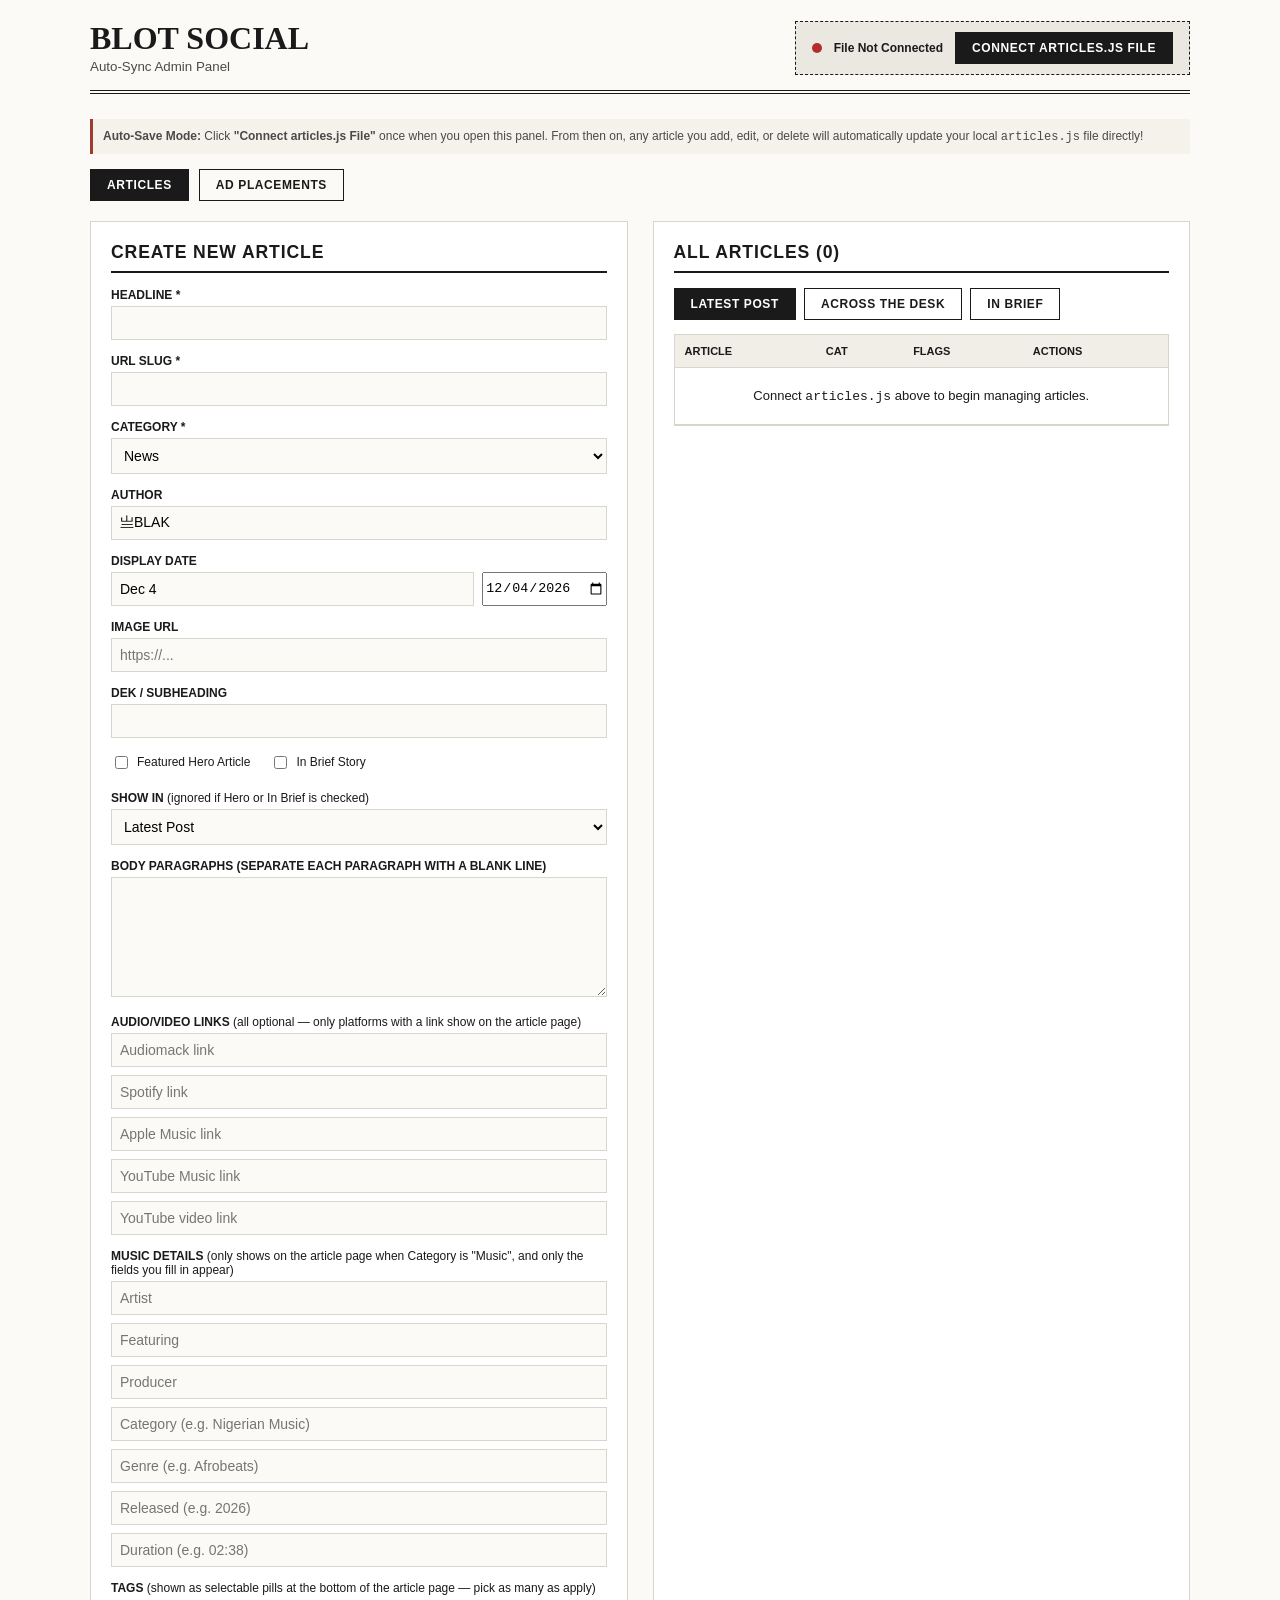
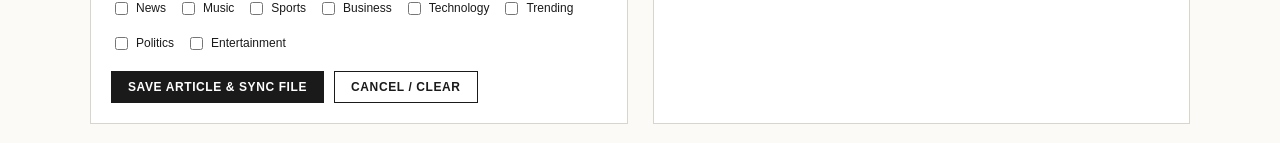
<file: admin.html>
<!DOCTYPE html>
<html lang="en">
<head>
<meta charset="UTF-8">
<meta name="viewport" content="width=device-width, initial-scale=1.0">
<title>BLOT SOCIAL — Admin Panel</title>
<style>
  :root {
    --ink: #1a1a1a;
    --ink-soft: #4a4a4a;
    --paper: #fbfaf6;
    --rule: #1a1a1a;
    --rule-light: #d8d5cc;
    --accent: #a13a2f;
    --sans: "Helvetica Neue", Arial, sans-serif;
    --serif: "Georgia", "Times New Roman", serif;
  }

  * { box-sizing: border-box; }
  body {
    margin: 0;
    padding: 20px;
    background: var(--paper);
    color: var(--ink);
    font-family: var(--sans);
  }

  .admin-container { max-width: 1100px; margin: 0 auto; }

  header {
    border-bottom: 4px double var(--rule);
    padding-bottom: 15px;
    margin-bottom: 25px;
    display: flex;
    justify-content: space-between;
    align-items: center;
    flex-wrap: wrap;
    gap: 15px;
  }

  h1 { font-family: var(--serif); margin: 0; font-size: 2rem; }

  .status-bar {
    display: flex;
    align-items: center;
    gap: 12px;
    background: #eae8e1;
    padding: 10px 16px;
    border: 1px dashed var(--rule);
  }

  .status-dot {
    width: 10px;
    height: 10px;
    border-radius: 50%;
    background: #b32d2d;
    display: inline-block;
  }
  .status-dot.active { background: #2db34a; }

  .btn {
    padding: 8px 16px;
    font-family: var(--sans);
    font-size: 12px;
    font-weight: 700;
    letter-spacing: 0.05em;
    text-transform: uppercase;
    background: var(--ink);
    color: #fff;
    border: 1px solid var(--ink);
    cursor: pointer;
  }

  .btn:hover { background: var(--accent); border-color: var(--accent); }
  .btn:disabled { opacity: 0.3; cursor: not-allowed; background: var(--ink); border-color: var(--ink); }
  .btn:disabled:hover { background: var(--ink); border-color: var(--ink); }
  .btn-secondary { background: transparent; color: var(--ink); }
  .btn-secondary:hover { background: var(--rule-light); color: var(--ink); }
  .btn-danger { background: #b32d2d; border-color: #b32d2d; }
  .btn-danger:hover { background: #881e1e; }

  .grid { display: grid; grid-template-columns: 1fr 1fr; gap: 25px; }

  @media (max-width: 900px) {
    .grid { grid-template-columns: 1fr; }
  }

  .card {
    background: #fff;
    border: 1px solid var(--rule-light);
    padding: 20px;
  }

  .card h2 {
    font-size: 1.1rem;
    text-transform: uppercase;
    letter-spacing: 0.05em;
    border-bottom: 2px solid var(--rule);
    padding-bottom: 8px;
    margin-top: 0;
  }

  .form-group { margin-bottom: 14px; }

  label {
    display: block;
    font-size: 12px;
    font-weight: 700;
    text-transform: uppercase;
    margin-bottom: 4px;
  }

  input[type="text"], select, textarea {
    width: 100%;
    padding: 8px;
    border: 1px solid var(--rule-light);
    background: var(--paper);
    font-family: inherit;
    font-size: 14px;
  }

  textarea { height: 120px; resize: vertical; }

  .checkbox-group { display: flex; gap: 20px; margin: 15px 0; }
  .checkbox-group label {
    display: flex;
    align-items: center;
    gap: 6px;
    text-transform: none;
    font-weight: normal;
    cursor: pointer;
  }

  .table-wrapper {
    max-height: 550px;
    overflow-y: auto;
    border: 1px solid var(--rule-light);
  }

  table {
    width: 100%;
    border-collapse: collapse;
    background: #fff;
    font-size: 13px;
  }

  th, td {
    padding: 10px;
    text-align: left;
    border-bottom: 1px solid var(--rule-light);
  }

  th {
    background: #f0eee6;
    position: sticky;
    top: 0;
    font-size: 11px;
    text-transform: uppercase;
  }

  tr:hover { background: #fdfcf7; }

  .actions { display: flex; gap: 6px; }
  .badge {
    display: inline-block;
    padding: 2px 6px;
    font-size: 10px;
    font-weight: bold;
    text-transform: uppercase;
    background: var(--rule-light);
  }
  .badge-hero { background: var(--accent); color: white; }
  .badge-brief { background: #4a6fa5; color: white; }

  .group-row td {
    background: #f0eee6;
    font-size: 11px;
    font-weight: bold;
    letter-spacing: 0.05em;
    text-transform: uppercase;
    color: var(--ink-soft);
    padding: 6px 10px;
    border-bottom: 1px solid var(--rule-light);
  }
  
  .notice {
    font-size: 12px;
    color: var(--ink-soft);
    margin-bottom: 15px;
    background: #f4f2ea;
    padding: 10px;
    border-left: 3px solid var(--accent);
  }
</style>
</head>
<body>

<div class="admin-container">
  <header>
    <div>
      <h1>BLOT SOCIAL</h1>
      <small style="color: var(--ink-soft);">Auto-Sync Admin Panel</small>
    </div>
    
    <div class="status-bar">
      <span class="status-dot" id="status-dot"></span>
      <span id="status-text" style="font-size: 12px; font-weight: bold;">File Not Connected</span>
      <button class="btn" onclick="connectFile()">Connect articles.js File</button>
    </div>
  </header>

  <div class="notice">
    <strong>Auto-Save Mode:</strong> Click <strong>"Connect articles.js File"</strong> once when you open this panel. From then on, any article you add, edit, or delete will automatically update your local <code>articles.js</code> file directly!
  </div>

  <div style="display: flex; gap: 10px; margin-bottom: 20px;">
    <button type="button" class="btn" id="tab-btn-articles" onclick="switchAdminTab('articles')">Articles</button>
    <button type="button" class="btn btn-secondary" id="tab-btn-ads" onclick="switchAdminTab('ads')">Ad Placements</button>
  </div>

  <div id="tab-articles">

  <div class="card" style="margin-bottom: 25px; display: none;">
    <h2>Breaking News Ticker <span style="font-weight: normal; text-transform: none;">(up to 5, shown on every page)</span></h2>
    <div id="breaking-list"></div>
    <div style="display: flex; gap: 10px; margin-top: 10px;">
      <button type="button" class="btn btn-secondary" id="breaking-add-btn" onclick="addBreakingItem()">+ Add Headline</button>
      <button type="button" class="btn" onclick="saveBreakingNews()">Save Breaking News & Sync File</button>
    </div>
  </div>

  <div class="grid">
    <!-- Form Side -->
    <div class="card">
      <h2 id="form-title">Create New Article</h2>
      <form id="article-form" onsubmit="saveArticle(event)">
        <input type="hidden" id="edit-index" value="-1">

        <div class="form-group">
          <label for="headline">Headline *</label>
          <input type="text" id="headline" required oninput="autoSlug()">
        </div>

        <div class="form-group">
          <label for="slug">URL Slug *</label>
          <input type="text" id="slug" required>
        </div>

        <div class="form-group">
          <label for="category">Category *</label>
          <select id="category" required>
            <option value="News">News</option>
            <option value="Music">Music</option>
            <option value="Sports">Sports</option>
            <option value="Business">Business</option>
            <option value="Technology">Technology</option>
            <option value="Trending">Trending</option>
          </select>
        </div>

        <div class="form-group">
          <label for="author">Author</label>
          <input type="text" id="author" value="亗BLAK">
        </div>

        <div class="form-group">
          <label for="date">Display Date</label>
          <div style="display: flex; gap: 8px;">
            <input type="text" id="date" placeholder="e.g. Jul 12" style="flex: 1;">
            <input type="date" id="date-picker" onchange="applyDatePicker()" style="width: auto;" title="Pick a date">
          </div>
        </div>

        <div class="form-group">
          <label for="image">Image URL</label>
          <input type="text" id="image" placeholder="https://...">
        </div>

        <div class="form-group">
          <label for="dek">Dek / Subheading</label>
          <input type="text" id="dek">
        </div>

        <div class="checkbox-group">
          <label><input type="checkbox" id="hero" onchange="toggleHero(this)"> Featured Hero Article</label>
          <label><input type="checkbox" id="brief"> In Brief Story</label>
        </div>

        <div class="form-group">
          <label for="section">Show In <span style="font-weight: normal; text-transform: none;">(ignored if Hero or In Brief is checked)</span></label>
          <select id="section">
            <option value="latest">Latest Post</option>
            <option value="desk">Across the Desk</option>
          </select>
        </div>

        <div class="form-group">
          <label for="body">Body Paragraphs (Separate each paragraph with a blank line)</label>
          <textarea id="body"></textarea>
        </div>

        <div class="form-group">
          <label>Audio/Video Links <span style="font-weight: normal; text-transform: none;">(all optional — only platforms with a link show on the article page)</span></label>
          <input type="text" id="audiomack" placeholder="Audiomack link" style="margin-bottom: 8px;">
          <input type="text" id="spotify" placeholder="Spotify link" style="margin-bottom: 8px;">
          <input type="text" id="appleMusic" placeholder="Apple Music link" style="margin-bottom: 8px;">
          <input type="text" id="youtubeMusic" placeholder="YouTube Music link" style="margin-bottom: 8px;">
          <input type="text" id="youtubeVideo" placeholder="YouTube video link">
        </div>

        <div class="form-group">
          <label>Music Details <span style="font-weight: normal; text-transform: none;">(only shows on the article page when Category is "Music", and only the fields you fill in appear)</span></label>
          <input type="text" id="artist" placeholder="Artist" style="margin-bottom: 8px;">
          <input type="text" id="featuring" placeholder="Featuring" style="margin-bottom: 8px;">
          <input type="text" id="producer" placeholder="Producer" style="margin-bottom: 8px;">
          <input type="text" id="musicCategory" placeholder="Category (e.g. Nigerian Music)" style="margin-bottom: 8px;">
          <input type="text" id="genre" placeholder="Genre (e.g. Afrobeats)" style="margin-bottom: 8px;">
          <input type="text" id="released" placeholder="Released (e.g. 2026)" style="margin-bottom: 8px;">
          <input type="text" id="duration" placeholder="Duration (e.g. 02:38)">
        </div>

        <div class="form-group">
          <label>Tags <span style="font-weight: normal; text-transform: none;">(shown as selectable pills at the bottom of the article page — pick as many as apply)</span></label>
          <div id="tags-checkboxes" style="display: flex; flex-wrap: wrap; gap: 12px;"></div>
        </div>

        <div style="display: flex; gap: 10px;">
          <button type="submit" class="btn" id="save-btn">Save Article & Sync File</button>
          <button type="button" class="btn btn-secondary" onclick="resetForm()">Cancel / Clear</button>
        </div>
      </form>
    </div>

    <!-- Articles List Side -->
    <div class="card">
      <h2>All Articles (<span id="count">0</span>)</h2>

      <div style="display: flex; gap: 8px; margin-bottom: 14px;">
        <button type="button" class="btn" id="article-tab-btn-latest" onclick="switchArticleSubTab('latest')">Latest Post</button>
        <button type="button" class="btn btn-secondary" id="article-tab-btn-desk" onclick="switchArticleSubTab('desk')">Across the Desk</button>
        <button type="button" class="btn btn-secondary" id="article-tab-btn-brief" onclick="switchArticleSubTab('brief')">In Brief</button>
      </div>

      <div class="table-wrapper">
        <table>
          <thead>
            <tr>
              <th>Article</th>
              <th>Cat</th>
              <th>Flags</th>
              <th>Actions</th>
            </tr>
          </thead>
          <tbody id="article-table-body">
            <tr>
              <td colspan="4" style="text-align:center; padding: 20px;">
                Connect <code>articles.js</code> above to begin managing articles.
              </td>
            </tr>
          </tbody>
        </table>
      </div>
    </div>
  </div>

  </div>
  <!-- /#tab-articles -->

  <div id="tab-ads" style="display:none;">
    <div class="card" style="margin-bottom: 25px;">
      <h2>Ad Placements <span style="font-weight: normal; text-transform: none;">(image, content, CTA text, and destination link — all editable per slot)</span></h2>
      <div id="ads-form-wrap"></div>
      <div style="display: flex; gap: 10px; margin-top: 10px;">
        <button type="button" class="btn" onclick="saveAds()">Save Ads & Sync File</button>
      </div>
    </div>
  </div>
</div>

<script>
  let articles = [];
  let breakingNews = []; // up to 5 items: { text, link }
  let ads = {}; // 6 slots: latestPost, acrossDesk, acrossDeskMid, inBrief, articleAd1, articleAd2
  let fileHandle = null;

  const MONTH_NAMES = ["Jan", "Feb", "Mar", "Apr", "May", "Jun", "Jul", "Aug", "Sep", "Oct", "Nov", "Dec"];

  // Converts the calendar picker's value (YYYY-MM-DD) into the site's
  // display format (e.g. "Jul 12") and writes it into the text field.
  function applyDatePicker() {
    const iso = document.getElementById('date-picker').value;
    if (!iso) return;
    const [year, month, day] = iso.split('-').map(Number);
    document.getElementById('date').value = `${MONTH_NAMES[month - 1]} ${day}`;
  }

  // Best-effort reverse conversion so the calendar shows the right date
  // when editing an article that already has a display date like "Jul 12".
  // Since display dates don't store a year, this assumes the current year.
  function displayDateToISO(str) {
    if (!str) return '';
    const match = String(str).trim().match(/^([A-Za-z]{3,})\.?\s+(\d{1,2})/);
    if (!match) return '';
    const monthIndex = MONTH_NAMES.findIndex(m => m.toLowerCase() === match[1].slice(0, 3).toLowerCase());
    if (monthIndex === -1) return '';
    const day = parseInt(match[2], 10);
    const year = new Date().getFullYear();
    const mm = String(monthIndex + 1).padStart(2, '0');
    const dd = String(day).padStart(2, '0');
    return `${year}-${mm}-${dd}`;
  }

  const TAG_OPTIONS = ["News", "Music", "Sports", "Business", "Technology", "Trending", "Politics", "Entertainment"];

  function renderTagCheckboxes() {
    const wrap = document.getElementById('tags-checkboxes');
    if (!wrap) return;
    wrap.innerHTML = TAG_OPTIONS.map(tag => `
      <label style="font-weight: normal; text-transform: none; display: flex; align-items: center; gap: 5px;">
        <input type="checkbox" class="tag-checkbox" value="${tag}"> ${tag}
      </label>
    `).join('');
  }

  window.addEventListener('DOMContentLoaded', () => {
    setTodayDate();
    renderBreakingList();
    renderTagCheckboxes();
    renderAdsForm();
  });

  function setTodayDate() {
    const now = new Date();
    const months = ["Jan", "Feb", "Mar", "Apr", "May", "Jun", "Jul", "Aug", "Sep", "Oct", "Nov", "Dec"];
    document.getElementById("date").value = `${months[now.getMonth()]} ${now.getDate()}`;
    document.getElementById("date-picker").value = now.toISOString().slice(0, 10);
  }

  function autoSlug() {
    const editIndex = parseInt(document.getElementById('edit-index').value);
    if (editIndex !== -1) return;
    const headline = document.getElementById('headline').value;
    const slug = headline.toLowerCase()
      .replace(/[^a-z0-9 -]/g, '')
      .replace(/\s+/g, '-')
      .replace(/-+/g, '-');
    document.getElementById('slug').value = slug;
  }

  function toggleHero(checkbox) {
    if (checkbox.checked) {
      document.getElementById('brief').checked = false;
    }
  }

  // File System Access API: Pick and bind local file
  async function connectFile() {
    try {
      if (!window.showOpenFilePicker) {
        alert("Your browser does not support direct file sync. Please use Google Chrome, Microsoft Edge, or Opera.");
        return;
      }

      [fileHandle] = await window.showOpenFilePicker({
        types: [{
          description: 'JavaScript Files',
          accept: { 'text/javascript': ['.js'] }
        }],
        multiple: false
      });

      const file = await fileHandle.getFile();
      const content = await file.text();

      const jsonMatch = content.match(/const\s+ARTICLES\s*=\s*(\[\s*[\s\S]*?\]);/);
      const breakingMatch = content.match(/const\s+BREAKING_NEWS\s*=\s*(\[\s*[\s\S]*?\]);/);
      const adsMatch = content.match(/const\s+ADS\s*=\s*(\{[\s\S]*?\n\});/);

      if (jsonMatch) {
        articles = Function('"use strict";return (' + jsonMatch[1] + ')')();
        breakingNews = breakingMatch
          ? Function('"use strict";return (' + breakingMatch[1] + ')')()
          : [];
        ads = adsMatch
          ? Function('"use strict";return (' + adsMatch[1] + ')')()
          : {};
        renderTable();
        renderBreakingList();
        renderAdsForm();

        document.getElementById('status-dot').classList.add('active');
        document.getElementById('status-text').textContent = `Connected: ${file.name}`;
      } else {
        alert('Could not find "const ARTICLES = [...]" in this file.');
      }
    } catch (err) {
      if (err.name !== 'AbortError') {
        alert('Error accessing file: ' + err.message);
      }
    }
  }

  // Automatically write changes back into articles.js
  async function writeToFile() {
    if (!fileHandle) {
      alert("Please click 'Connect articles.js File' at the top before saving changes.");
      return false;
    }

    try {
      const fileContent = `const ARTICLES = ${JSON.stringify(articles, null, 2)};\n\n` +
`const BREAKING_NEWS = ${JSON.stringify(breakingNews, null, 2)};\n\n` +
`const ADS = ${JSON.stringify(ads, null, 2)};\n\n` +
`function getArticleBySlug(slug) {\n` +
`  return ARTICLES.find(a => a.slug === slug);\n` +
`}\n\n` +
`function getArticlesByCategory(cat) {\n` +
`  return ARTICLES.filter(a => a.category.toLowerCase() === String(cat).toLowerCase());\n` +
`};\n`;

      const writable = await fileHandle.createWritable();
      await writable.write(fileContent);
      await writable.close();
      return true;
    } catch (err) {
      alert("Failed to auto-update file: " + err.message);
      return false;
    }
  }

  const MAX_BREAKING = 5;

  function renderBreakingList() {
    const wrap = document.getElementById('breaking-list');
    const addBtn = document.getElementById('breaking-add-btn');

    if (breakingNews.length === 0) {
      wrap.innerHTML = `<p style="color: var(--ink-soft); font-size: 13px;">No breaking headlines yet. Add up to ${MAX_BREAKING} below.</p>`;
    } else {
      wrap.innerHTML = breakingNews.map((b, i) => `
        <div style="display:flex; gap:8px; align-items:flex-start; margin-bottom:10px;">
          <div style="flex:2;">
            <label>Headline ${i + 1}</label>
            <input type="text" value="${escapeHtml(b.text || '')}"
              oninput="updateBreakingField(${i}, 'text', this.value)">
          </div>
          <div style="flex:1;">
            <label>Link <span style="font-weight:normal; text-transform:none;">(slug or URL, optional)</span></label>
            <input type="text" value="${escapeHtml(b.link || '')}"
              oninput="updateBreakingField(${i}, 'link', this.value)">
          </div>
          <button type="button" class="btn btn-danger" style="margin-top: 22px; padding: 8px 12px;"
            onclick="removeBreakingItem(${i})">X</button>
        </div>
      `).join('');
    }

    addBtn.disabled = breakingNews.length >= MAX_BREAKING;
  }

  function addBreakingItem() {
    if (breakingNews.length >= MAX_BREAKING) return;
    breakingNews.push({ text: '', link: '' });
    renderBreakingList();
  }

  function updateBreakingField(index, field, value) {
    if (!breakingNews[index]) return;
    breakingNews[index][field] = value;
  }

  function removeBreakingItem(index) {
    breakingNews.splice(index, 1);
    renderBreakingList();
  }

  async function saveBreakingNews() {
    if (!fileHandle) {
      alert("Please connect your articles.js file first!");
      return;
    }
    // Drop any blank rows before saving.
    breakingNews = breakingNews.filter(b => b && String(b.text || '').trim());
    const success = await writeToFile();
    if (success) {
      renderBreakingList();
      alert("Breaking News ticker saved!");
    }
  }

  const AD_SLOTS = [
    { key: 'latestPost', label: 'Above "Latest Post" (index page)' },
    { key: 'acrossDesk', label: 'Above "Across the Desk" (index page)' },
    { key: 'acrossDeskMid', label: 'Mid "Across the Desk", below the Cristiano Ronaldo post (index page)' },
    { key: 'inBrief', label: 'Above "In Brief" (index page)' },
    { key: 'articleAd1', label: 'Above 3rd paragraph (article page)' },
    { key: 'articleAd2', label: 'Above 5th paragraph (article page)' }
  ];

  function renderAdsForm() {
    const wrap = document.getElementById('ads-form-wrap');
    if (!wrap) return;

    wrap.innerHTML = AD_SLOTS.map(slot => {
      const ad = ads[slot.key] || {};
      return `
        <div style="border-top: 1px solid var(--rule-light); padding: 16px 0;">
          <h3 style="margin: 0 0 10px; font-size: 14px;">${slot.label}</h3>
          <div class="form-group">
            <label>Image Link</label>
            <input type="text" class="ad-field" data-slot="${slot.key}" data-field="image" value="${escapeHtml(ad.image || '')}" placeholder="https://...">
          </div>
          <div class="form-group">
            <label>Tag Text</label>
            <input type="text" class="ad-field" data-slot="${slot.key}" data-field="tag" value="${escapeHtml(ad.tag || '')}" placeholder="Ad">
          </div>
          <div class="form-group">
            <label>Ad Title</label>
            <input type="text" class="ad-field" data-slot="${slot.key}" data-field="title" value="${escapeHtml(ad.title || '')}">
          </div>
          <div class="form-group">
            <label>Ad Description</label>
            <input type="text" class="ad-field" data-slot="${slot.key}" data-field="description" value="${escapeHtml(ad.description || '')}">
          </div>
          <div class="form-group">
            <label>CTA Text <span style="font-weight: normal; text-transform: none;">(e.g. "Shop Now", "Start Free Trial", "Find Deals")</span></label>
            <input type="text" class="ad-field" data-slot="${slot.key}" data-field="cta" value="${escapeHtml(ad.cta || '')}">
          </div>
          <div class="form-group">
            <label>Destination Link</label>
            <input type="text" class="ad-field" data-slot="${slot.key}" data-field="link" value="${escapeHtml(ad.link || '')}" placeholder="https://...">
          </div>
        </div>
      `;
    }).join('');
  }

  async function saveAds() {
    if (!fileHandle) {
      alert("Please connect your articles.js file first!");
      return;
    }

    document.querySelectorAll('.ad-field').forEach(input => {
      const slot = input.dataset.slot;
      const field = input.dataset.field;
      if (!ads[slot]) ads[slot] = {};
      ads[slot][field] = input.value.trim();
    });

    const success = await writeToFile();
    if (success) {
      renderAdsForm();
      alert("Ad placements saved!");
    }
  }

  function switchAdminTab(tab) {
    const articlesTab = document.getElementById('tab-articles');
    const adsTab = document.getElementById('tab-ads');
    const articlesBtn = document.getElementById('tab-btn-articles');
    const adsBtn = document.getElementById('tab-btn-ads');

    if (tab === 'ads') {
      articlesTab.style.display = 'none';
      adsTab.style.display = '';
      adsBtn.classList.remove('btn-secondary');
      articlesBtn.classList.add('btn-secondary');
    } else {
      articlesTab.style.display = '';
      adsTab.style.display = 'none';
      articlesBtn.classList.remove('btn-secondary');
      adsBtn.classList.add('btn-secondary');
    }
  }

  let articleSubTab = 'latest';

  function switchArticleSubTab(tab) {
    articleSubTab = tab;
    ['latest', 'desk', 'brief'].forEach(t => {
      const btn = document.getElementById('article-tab-btn-' + t);
      if (t === tab) btn.classList.remove('btn-secondary');
      else btn.classList.add('btn-secondary');
    });
    renderTable();
  }

  function renderTable() {
    const tbody = document.getElementById('article-table-body');
    document.getElementById('count').textContent = articles.length;

    if (articles.length === 0) {
      tbody.innerHTML = `<tr><td colspan="4" style="text-align:center; padding: 20px;">No articles found.</td></tr>`;
      return;
    }

    // Grouped by section. Latest Post, Across the Desk, and In Brief each
    // get their own horizontal tab; which one an article is in depends
    // only on its own "desk"/"brief" flag. Hero always shows at the top
    // regardless of the active tab, since there's only ever one of it.
    const heroRows = [];
    const latestRows = [];
    const deskRows = [];
    const briefRows = [];

    articles.forEach((a, i) => {
      if (a.hero) heroRows.push(i);
      else if (a.brief) briefRows.push(i);
      else if (a.desk) deskRows.push(i);
      else latestRows.push(i);
    });

    // moveInfo (if provided) adds Up/Down buttons that reorder the article
    // within its own section (Latest Post, Across the Desk, or In Brief).
    function rowHtml(i, moveInfo) {
      const a = articles[i];
      const moveButtons = moveInfo ? `
            <button class="btn btn-secondary" style="padding: 4px 8px; font-size: 10px;" onclick="moveArticle(${i}, -1)" ${moveInfo.isFirst ? 'disabled' : ''} title="Move up">▲</button>
            <button class="btn btn-secondary" style="padding: 4px 8px; font-size: 10px;" onclick="moveArticle(${i}, 1)" ${moveInfo.isLast ? 'disabled' : ''} title="Move down">▼</button>` : '';
      return `
        <tr>
          <td>
            <strong>${escapeHtml(a.headline || '')}</strong><br>
            <small style="color:var(--ink-soft);">${escapeHtml(a.slug || '')}</small>
          </td>
          <td>${escapeHtml(a.category || '')}</td>
          <td>
            ${a.hero ? '<span class="badge badge-hero">HERO</span>' : ''}
            ${a.brief ? '<span class="badge badge-brief">BRIEF</span>' : ''}
          </td>
          <td class="actions">${moveButtons}
            <button class="btn btn-secondary" style="padding: 4px 8px; font-size: 10px;" onclick="editArticle(${i})">Edit</button>
            <button class="btn btn-danger" style="padding: 4px 8px; font-size: 10px;" onclick="deleteArticle(${i})">X</button>
          </td>
        </tr>
      `;
    }

    function groupHtml(label, rows, reorderable) {
      if (rows.length === 0) return '';
      return `<tr class="group-row"><td colspan="4">${label} (${rows.length})</td></tr>` +
        rows.map((i, pos) => rowHtml(i, reorderable ? { isFirst: pos === 0, isLast: pos === rows.length - 1 } : null)).join('');
    }

    const sectionByTab = {
      latest: groupHtml('Latest Post', latestRows, true),
      desk: groupHtml('Across the Desk', deskRows, true),
      brief: groupHtml('In Brief', briefRows, true)
    };

    tbody.innerHTML =
      groupHtml('Hero Article', heroRows, false) +
      (sectionByTab[articleSubTab] || '');
  }

  // Swaps an article with its neighbor within its own section (Latest Post
  // or Across the Desk) — direction is -1 for up, +1 for down. Won't cross
  // section boundaries: the two sections are independent groups now (based
  // on the "desk" flag), so "up" at the top of Across the Desk stays in
  // Across the Desk rather than jumping into Latest Post.
  async function moveArticle(index, direction) {
    const a = articles[index];
    if (!a || a.hero) return;

    const sameGroup = [];
    if (a.brief) {
      articles.forEach((art, i) => { if (art.brief) sameGroup.push(i); });
    } else {
      articles.forEach((art, i) => {
        if (art.hero || art.brief) return;
        if (!!art.desk === !!a.desk) sameGroup.push(i);
      });
    }

    const pos = sameGroup.indexOf(index);
    if (pos === -1) return;

    const newPos = pos + direction;
    if (newPos < 0 || newPos >= sameGroup.length) return;

    const indexA = sameGroup[pos];
    const indexB = sameGroup[newPos];
    [articles[indexA], articles[indexB]] = [articles[indexB], articles[indexA]];

    const success = await writeToFile();
    if (success) renderTable();
  }

  async function saveArticle(e) {
    e.preventDefault();

    if (!fileHandle) {
      alert("Please connect your articles.js file first!");
      return;
    }

    const bodyText = document.getElementById('body').value.trim();
    const bodyParagraphs = bodyText ? bodyText.split(/\n\s*\n/).map(p => p.trim()) : [];

    const articleObj = {
      slug: document.getElementById('slug').value.trim(),
      category: document.getElementById('category').value,
      headline: document.getElementById('headline').value.trim(),
      dek: document.getElementById('dek').value.trim(),
      author: document.getElementById('author').value.trim(),
      date: document.getElementById('date').value.trim(),
      image: document.getElementById('image').value.trim() || `https://picsum.photos/seed/${document.getElementById('slug').value.trim()}/900/500`,
      body: bodyParagraphs
    };

    const audiomackVal = document.getElementById('audiomack').value.trim();
    const spotifyVal = document.getElementById('spotify').value.trim();
    const appleMusicVal = document.getElementById('appleMusic').value.trim();
    const youtubeMusicVal = document.getElementById('youtubeMusic').value.trim();
    const youtubeVideoVal = document.getElementById('youtubeVideo').value.trim();
    if (audiomackVal) articleObj.audiomack = audiomackVal;
    if (spotifyVal) articleObj.spotify = spotifyVal;
    if (appleMusicVal) articleObj.appleMusic = appleMusicVal;
    if (youtubeMusicVal) articleObj.youtubeMusic = youtubeMusicVal;
    if (youtubeVideoVal) articleObj.youtubeVideo = youtubeVideoVal;

    const artistVal = document.getElementById('artist').value.trim();
    const featuringVal = document.getElementById('featuring').value.trim();
    const producerVal = document.getElementById('producer').value.trim();
    const musicCategoryVal = document.getElementById('musicCategory').value.trim();
    const genreVal = document.getElementById('genre').value.trim();
    const releasedVal = document.getElementById('released').value.trim();
    const durationVal = document.getElementById('duration').value.trim();
    if (artistVal) articleObj.artist = artistVal;
    if (featuringVal) articleObj.featuring = featuringVal;
    if (producerVal) articleObj.producer = producerVal;
    if (musicCategoryVal) articleObj.musicCategory = musicCategoryVal;
    if (genreVal) articleObj.genre = genreVal;
    if (releasedVal) articleObj.released = releasedVal;
    if (durationVal) articleObj.duration = durationVal;

    const selectedTags = Array.from(document.querySelectorAll('.tag-checkbox:checked')).map(cb => cb.value);
    if (selectedTags.length > 0) articleObj.tags = selectedTags;

    if (document.getElementById('hero').checked) {
      articles.forEach(a => delete a.hero);
      articleObj.hero = true;
    }

    if (document.getElementById('brief').checked) {
      articleObj.brief = true;
    }

    // "Show In" only applies when the article isn't Hero or In Brief.
    if (!articleObj.hero && !articleObj.brief) {
      if (document.getElementById('section').value === 'desk') {
        articleObj.desk = true;
      }
    }

    const editIndex = parseInt(document.getElementById('edit-index').value);
    const section = document.getElementById('section').value;

    if (editIndex >= 0) {
      articles[editIndex] = articleObj;
    } else {
      insertAtSectionFront(articleObj, section);
    }

    const success = await writeToFile();
    if (success) {
      renderTable();
      resetForm();
    }
  }

  // Inserts a new article at the very front of the array so it's the
  // newest/first entry in whichever section it's tagged for — its "desk"
  // flag (set above) is what actually determines which section it shows
  // in; position in the array only controls its order within that section.
  function insertAtSectionFront(articleObj, section) {
    articles.unshift(articleObj);
  }

  function getSectionForIndex(index) {
    const a = articles[index];
    if (!a || a.hero || a.brief) return 'latest'; // hero/brief articles — selection doesn't apply
    return a.desk ? 'desk' : 'latest';
  }

  function editArticle(index) {
    const a = articles[index];
    document.getElementById('edit-index').value = index;
    document.getElementById('form-title').textContent = 'Edit Article';

    document.getElementById('headline').value = a.headline || '';
    document.getElementById('slug').value = a.slug || '';
    document.getElementById('category').value = a.category || 'World';
    document.getElementById('author').value = a.author || '';
    document.getElementById('date').value = a.date || '';
    document.getElementById('date-picker').value = displayDateToISO(a.date);
    document.getElementById('image').value = a.image || '';
    document.getElementById('dek').value = a.dek || '';
    document.getElementById('hero').checked = !!a.hero;
    document.getElementById('brief').checked = !!a.brief;
    document.getElementById('section').value = getSectionForIndex(index);
    document.getElementById('body').value = Array.isArray(a.body) ? a.body.join('\n\n') : (a.body || '');
    document.getElementById('audiomack').value = a.audiomack || '';
    document.getElementById('spotify').value = a.spotify || '';
    document.getElementById('appleMusic').value = a.appleMusic || '';
    document.getElementById('youtubeMusic').value = a.youtubeMusic || '';
    document.getElementById('youtubeVideo').value = a.youtubeVideo || '';
    document.getElementById('artist').value = a.artist || '';
    document.getElementById('featuring').value = a.featuring || '';
    document.getElementById('producer').value = a.producer || '';
    document.getElementById('musicCategory').value = a.musicCategory || '';
    document.getElementById('genre').value = a.genre || '';
    document.getElementById('released').value = a.released || '';
    document.getElementById('duration').value = a.duration || '';

    const articleTags = Array.isArray(a.tags) ? a.tags : [];
    document.querySelectorAll('.tag-checkbox').forEach(cb => {
      cb.checked = articleTags.includes(cb.value);
    });

    window.scrollTo({ top: 0, behavior: 'smooth' });
  }

  async function deleteArticle(index) {
    if (!fileHandle) {
      alert("Please connect your articles.js file first!");
      return;
    }

    if (confirm(`Delete "${articles[index].headline}"?`)) {
      articles.splice(index, 1);
      const success = await writeToFile();
      if (success) {
        renderTable();
        resetForm();
      }
    }
  }

  function resetForm() {
    document.getElementById('article-form').reset();
    document.getElementById('edit-index').value = '-1';
    document.getElementById('form-title').textContent = 'Create New Article';
    setTodayDate();
  }

  function escapeHtml(str) {
    return str.replace(/&/g, "&amp;").replace(/</g, "&lt;").replace(/>/g, "&gt;").replace(/"/g, "&quot;");
  }
</script>
</body>
</html>
</file>
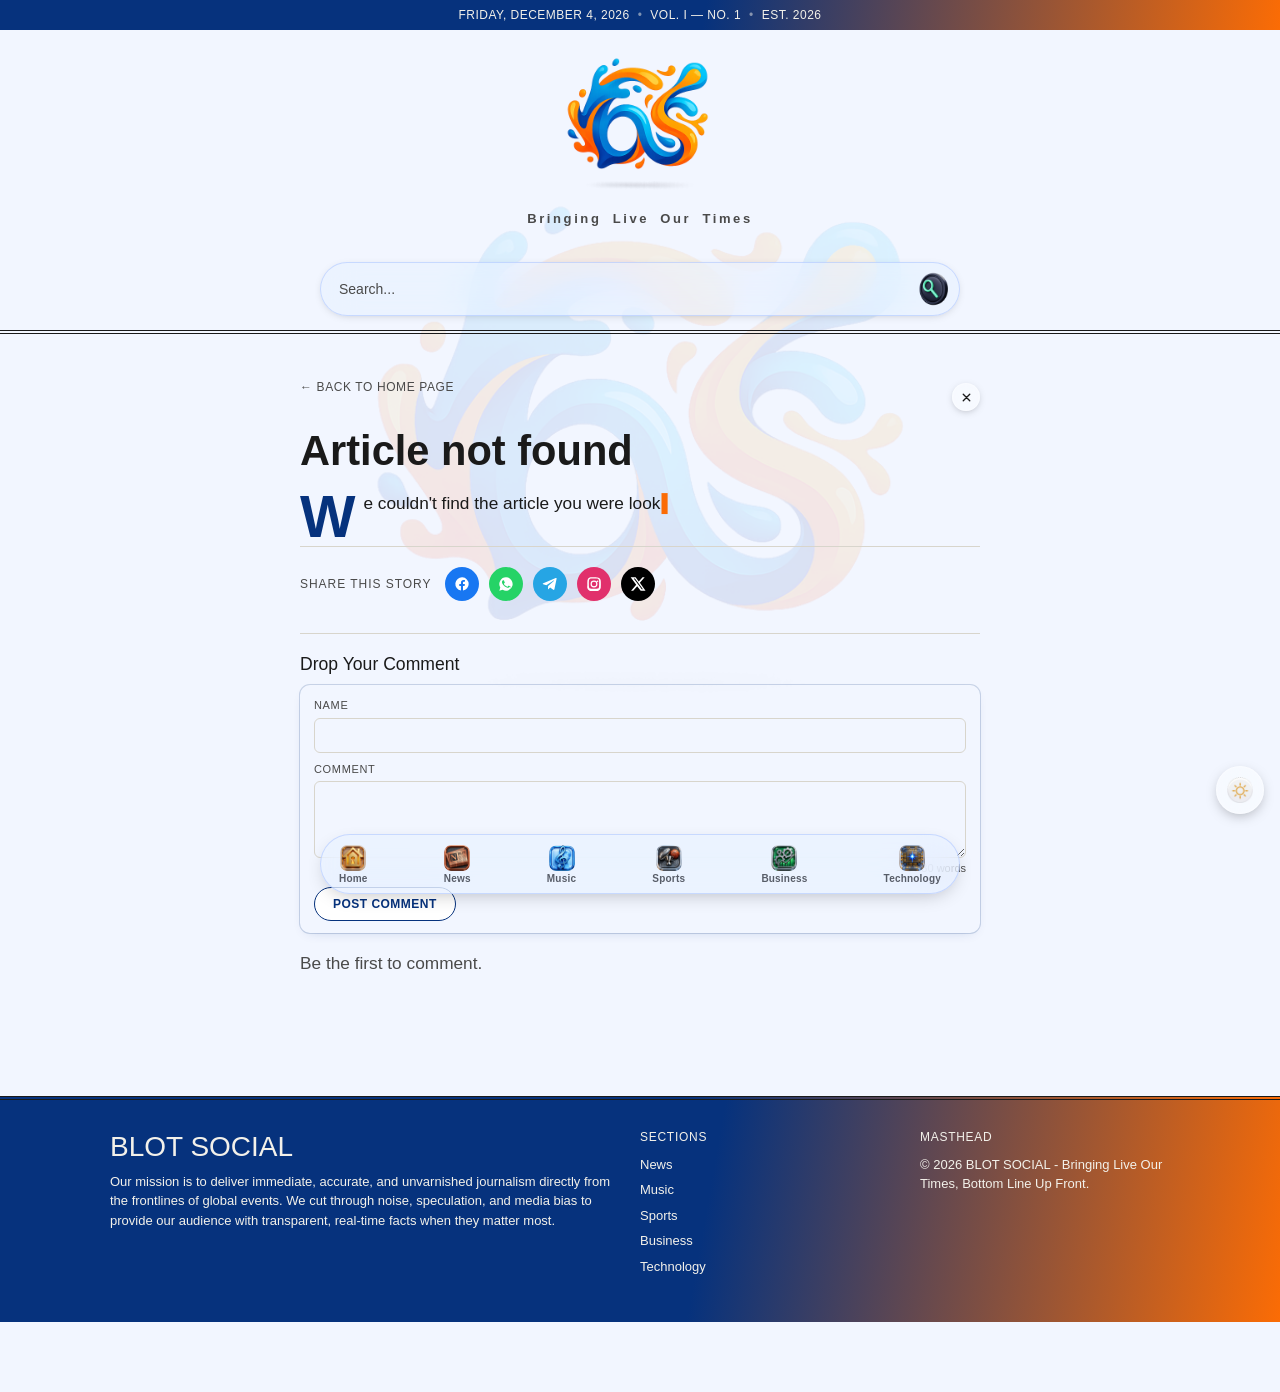
<file: article.html>
<!DOCTYPE html>
<html lang="en">
<head>
<script>
(function(){
  try {
    var t = localStorage.getItem('bs-theme');
    var dark = t ? t === 'dark' : (window.matchMedia && window.matchMedia('(prefers-color-scheme: dark)').matches);
    document.documentElement.setAttribute('data-theme', dark ? 'dark' : 'light');
  } catch (e) {}
})();
</script>
<meta charset="UTF-8">
<meta name="viewport" content="width=device-width, initial-scale=1">
<title>BLOT SOCIAL — ARTICLE NOT FOUND </title>
<link rel="stylesheet" href="https://cdn.jsdelivr.net/npm/bootstrap@5.3.3/dist/css/bootstrap.min.css">
<link rel="stylesheet" href="styles.css?v=16">
<link rel="stylesheet" href="animations.css?v=2">
</head>
<body>
<script>
(function(){
  var o = document.createElement('div');
  o.id = 'bs-preloader';
  var img = document.createElement('img');
  img.className = 'bs-preloader-logo';
  img.src = 'logo-loader.png';
  img.alt = 'Loading';
  o.appendChild(img);
  document.body.appendChild(o);
})();
</script>

<div class="topbar">
  <div class="topbar-inner">
    <span id="today-date"></span>
    <span class="dot">•</span>
    <span>Vol. I — No. 1</span>
    <span class="dot">•</span>
    <span>Est. 2026</span>
  </div>
</div>

<header class="masthead">
  <a href="index.html" class="masthead-title-link">
    <h1 class="masthead-title"><img src="assets/logo.png" alt="BLOT SOCIAL" class="masthead-logo"></h1>
    <p class="masthead-tagline">Bringing Live Our Times</p>
  </a>
</header>

<nav class="main-nav">
  <ul>
    <li><a href="index.html">Home</a></li>
    <li><a href="category.html?cat=News">News</a></li>
    <li><a href="category.html?cat=Music">Music</a></li>
    <li><a href="category.html?cat=Sports">Sports</a></li>
    <li><a href="category.html?cat=Business">Business</a></li>
    <li><a href="category.html?cat=Technology">Technology</a></li>
  </ul>
</nav>

<div class="breaking-bar" id="breaking-bar">
  <span class="breaking-label">Breaking</span>
  <div class="breaking-marquee">
    <div class="breaking-track" id="breaking-track"></div>
  </div>
</div>

<main class="article-page" id="article-root">
  <a class="back-link" href="index.html">&larr; Back to Home Page</a>
  <p>Loading article…</p>
</main>

<footer class="site-footer">
  <div class="footer-inner">
    <div class="footer-col">
      <h3>BLOT SOCIAL</h3>
      <p>Our mission is to deliver immediate, accurate, and unvarnished journalism directly from the frontlines of global events. We cut through noise, speculation, and media bias to provide our audience with transparent, real-time facts when they matter most.</p>
    </div>
    <div class="footer-col">
      <h4>Sections</h4>
      <ul>
        <li><a href="category.html?cat=News">News</a></li>
        <li><a href="category.html?cat=Music">Music</a></li>
        <li><a href="category.html?cat=Sports">Sports</a></li>
        <li><a href="category.html?cat=Business">Business</a></li>
        <li><a href="category.html?cat=Technology">Technology</a></li>
      </ul>
    </div>
    <div class="footer-col">
      <h4>Masthead</h4>
      <p>© <span id="footer-year"></span> BLOT SOCIAL - Bringing Live Our Times, Bottom Line Up Front. </p>
    </div>
  </div>
</footer>

<script src="articles.js?v=9"></script>
<script src="ui-helpers.js?v=1"></script>
<script src="breaking.js?v=1"></script>
<script src="article.js?v=4" onerror="window.__articleScriptFailed = true"></script>
<script>
  // Safety net: if articles.js or article.js failed to load or run for any
  // reason (bad path after deploy, blocked request, stale cache, etc.),
  // don't leave the visitor staring at "Loading article..." forever.
  setTimeout(function () {
    var root = document.getElementById("article-root");
    var stillLoading = root && root.textContent.indexOf("Loading article") !== -1;
    if (window.__articleScriptFailed || stillLoading) {
      if (root) {
        root.innerHTML =
          '<a class="back-link" href="index.html">&larr; Back to Home Page</a>' +
          '<h1>This article couldn\'t load</h1>' +
          '<p>Please refresh the page. If the problem continues, try a hard refresh ' +
          '(Ctrl/Cmd+Shift+R) to clear any cached files.</p>';
      }
    }
  }, 2500);
</script>
<script src="https://cdn.jsdelivr.net/npm/bootstrap@5.3.3/dist/js/bootstrap.bundle.min.js"></script>
<script src="animations.js?v=2"></script>
</body>
</html>
</file>
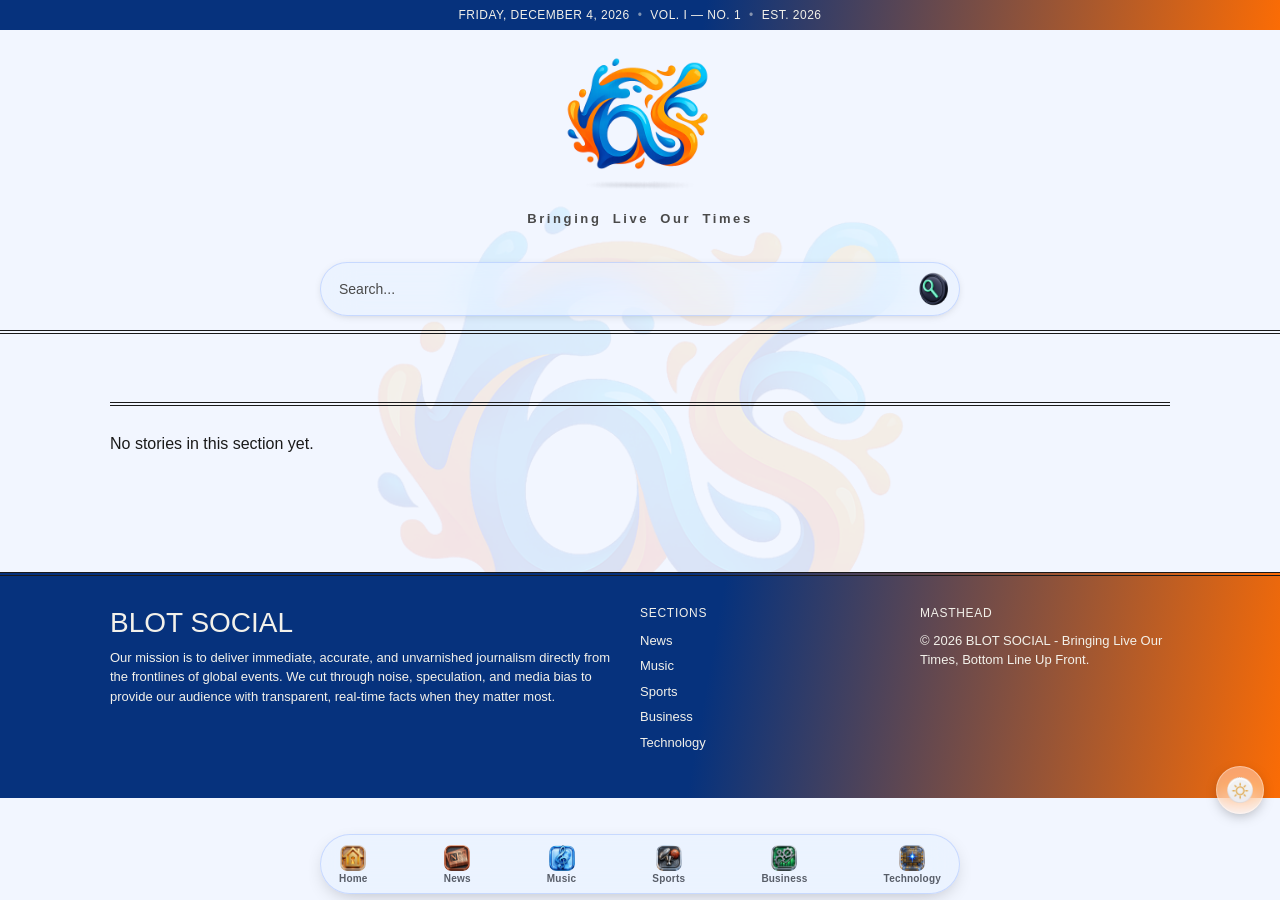
<file: category.html>
<!DOCTYPE html>
<html lang="en">
<head>
<script>
(function(){
  try {
    var t = localStorage.getItem('bs-theme');
    var dark = t ? t === 'dark' : (window.matchMedia && window.matchMedia('(prefers-color-scheme: dark)').matches);
    document.documentElement.setAttribute('data-theme', dark ? 'dark' : 'light');
  } catch (e) {}
})();
</script>
<meta charset="UTF-8">
<meta name="viewport" content="width=device-width, initial-scale=1">
<title>BLOT SOCIAL — Category</title>
<link rel="stylesheet" href="https://cdn.jsdelivr.net/npm/bootstrap@5.3.3/dist/css/bootstrap.min.css">
<link rel="stylesheet" href="styles.css?v=16">
<link rel="stylesheet" href="animations.css?v=2">
</head>
<body>
<script>
(function(){
  var o = document.createElement('div');
  o.id = 'bs-preloader';
  var img = document.createElement('img');
  img.className = 'bs-preloader-logo';
  img.src = 'logo-loader.png';
  img.alt = 'Loading';
  o.appendChild(img);
  document.body.appendChild(o);
})();
</script>

<div class="topbar">
  <div class="topbar-inner">
    <span id="today-date"></span>
    <span class="dot">•</span>
    <span>Vol. I — No. 1</span>
    <span class="dot">•</span>
    <span>Est. 2026</span>
  </div>
</div>

<header class="masthead">
  <a href="index.html" class="masthead-title-link">
    <h1 class="masthead-title"><img src="assets/logo.png" alt="BLOT SOCIAL" class="masthead-logo"></h1>
    <p class="masthead-tagline">Bringing Live Our Times</p>
  </a>
</header>

<nav class="main-nav" id="main-nav">
  <ul>
    <li><a href="index.html">Home</a></li>
    <li><a href="category.html?cat=News">News</a></li>
    <li><a href="category.html?cat=Music">Music</a></li>
    <li><a href="category.html?cat=Sports">Sports</a></li>
    <li><a href="category.html?cat=Business">Business</a></li>
    <li><a href="category.html?cat=Technology">Technology</a></li>
  </ul>
</nav>

<div class="breaking-bar" id="breaking-bar">
  <span class="breaking-label">Breaking</span>
  <div class="breaking-marquee">
    <div class="breaking-track" id="breaking-track"></div>
  </div>
</div>

<main class="container">
  <h2 class="category-title" id="category-title">Section</h2>
  <div class="category-list" id="category-list"></div>
  <button type="button" class="load-more-btn" id="category-more" style="display:none;">Load More Stories</button>
</main>

<footer class="site-footer">
  <div class="footer-inner">
    <div class="footer-col">
      <h3>BLOT SOCIAL</h3>
      <p>Our mission is to deliver immediate, accurate, and unvarnished journalism directly from the frontlines of global events. We cut through noise, speculation, and media bias to provide our audience with transparent, real-time facts when they matter most.</p>
    </div>
    <div class="footer-col">
      <h4>Sections</h4>
      <ul>
        <li><a href="category.html?cat=News">News</a></li>
        <li><a href="category.html?cat=Music">Music</a></li>
        <li><a href="category.html?cat=Sports">Sports</a></li>
        <li><a href="category.html?cat=Business">Business</a></li>
        <li><a href="category.html?cat=Technology">Technology</a></li>
      </ul>
    </div>
    <div class="footer-col">
      <h4>Masthead</h4>
      <p>© <span id="footer-year"></span> BLOT SOCIAL - Bringing Live Our Times, Bottom Line Up Front.</p>
    </div>
  </div>
</footer>

<script src="articles.js?v=9"></script>
<script src="ui-helpers.js?v=1"></script>
<script src="breaking.js?v=1"></script>
<script src="category.js?v=6" onerror="window.__categoryScriptFailed = true"></script>
<script>
  setTimeout(function () {
    var listEl = document.getElementById("category-list");
    var stillEmpty = listEl && listEl.innerHTML.trim() === "";
    if (window.__categoryScriptFailed || stillEmpty) {
      if (listEl) {
        listEl.innerHTML =
          '<p>This section couldn\'t load. Please refresh the page, or try a hard refresh ' +
          '(Ctrl/Cmd+Shift+R) to clear any cached files.</p>';
      }
    }
  }, 2500);
</script>
<script src="https://cdn.jsdelivr.net/npm/bootstrap@5.3.3/dist/js/bootstrap.bundle.min.js"></script>
<script src="animations.js?v=2"></script>
</body>
</html>
</file>
<file: styles.css>
:root {
  --ink: #1a1a1a;
  --ink-soft: #4a4a4a;
  --paper: #fbfaf6;
  --rule: #1a1a1a;
  --rule-light: #d8d5cc;
  --accent: #fb6c05;
  --brand-navy: #06327d;
  --serif: "Georgia", "Iowan Old Style", "Times New Roman", serif;
  --sans: "Helvetica Neue", Arial, sans-serif;
}

* { box-sizing: border-box; }

html, body {
  margin: 0;
  padding: 0;
  background: var(--paper);
  color: var(--ink);
  font-family: var(--serif);
}

a { color: inherit; text-decoration: none; }

/* Top bar */
.topbar {
  background: linear-gradient(100deg, var(--brand-navy) 0%, var(--brand-navy) 55%, var(--accent) 100%);
  color: #f3f1ea;
  font-family: var(--sans);
  font-size: 12px;
  letter-spacing: 0.04em;
}
.topbar-inner {
  max-width: 1100px;
  margin: 0 auto;
  padding: 6px 20px;
  display: flex;
  gap: 8px;
  justify-content: center;
  text-transform: uppercase;
}
.dot { opacity: 0.5; }

/* Masthead */
.masthead {
  text-align: center;
  padding: 32px 20px 18px;
  border-bottom: 4px double var(--rule);
}
.masthead-title-link { display: inline-block; }
.masthead-title { margin: 0; line-height: 0; }
.masthead-logo {
  display: block;
  width: clamp(200px, 26vw, 320px);
  height: auto;
  margin: 0 auto;
  transform: translateY(-40px); 
}
.masthead-tagline {
  font-family: var(--sans);
  font-weight: bolder;
  font-size: 13px;
  color: var(--ink-soft);
  margin: -70px 0 0;
  letter-spacing: 0.2em;
  word-spacing: 5px;
}

/* Nav */
.main-nav {
  background: var(--paper);
}
.main-nav ul {
  max-width: 1100px;
  margin: 0 auto;
  padding: 0 20px;
  list-style: none;
  display: flex;
  justify-content: center;
  gap: 28px;
  flex-wrap: nowrap;
  overflow-x: auto;
  -webkit-overflow-scrolling: touch;
  scrollbar-width: none;
}
.main-nav ul::-webkit-scrollbar {
  display: none;
}
.main-nav a {
  display: inline-block;
  flex-shrink: 0;
  font-family: var(--sans);
  font-size: 13px;
  font-weight: 600;
  letter-spacing: 0.05em;
  text-transform: uppercase;
  padding: 12px 0;
  border-bottom: 2px solid transparent;
  white-space: nowrap;
}
.main-nav a:hover,
.main-nav a.active {
  border-bottom-color: var(--accent);
  color: var(--accent);
}

/* Eyebrow / byline icons (trending flame, contact icon) */
.eyebrow .icon,
.byline .icon {
  vertical-align: -2px;
  margin-right: 4px;
}
.icon-flame { color: var(--accent); }
.icon-contact { color: var(--brand-navy); }

/* Breaking News marquee */
.breaking-bar {
  display: none; /* JS flips this to flex once there's content to show */
  align-items: stretch;
  background: linear-gradient(100deg, var(--brand-navy) 0%, var(--brand-navy) 45%, var(--accent) 100%);
  overflow: hidden;
}
.breaking-label {
  flex: 0 0 auto;
  display: flex;
  align-items: center;
  background: transparent;
  color: #fff;
  font-family: var(--sans);
  font-size: 12px;
  font-weight: 700;
  letter-spacing: 0.08em;
  text-transform: uppercase;
  padding: 8px 16px;
  white-space: nowrap;
}
.breaking-marquee {
  flex: 1 1 auto;
  overflow: hidden;
  position: relative;
  display: flex;
  align-items: center;
}
.breaking-track {
  display: inline-flex;
  align-items: center;
  white-space: nowrap;
  padding-left: 100%;
  animation: breaking-scroll 32s linear infinite;
}
.breaking-marquee:hover .breaking-track {
  animation-play-state: paused;
}
.breaking-item {
  display: inline-block;
  padding: 0 28px;
  font-family: var(--sans);
  font-size: 13px;
  color: #fff;
  text-decoration: none;
}
a.breaking-item:hover {
  color: #ffe1c2;
  text-decoration: underline;
}
.breaking-sep {
  color: rgba(255, 255, 255, 0.6);
}
@keyframes breaking-scroll {
  from { transform: translateX(0); }
  to   { transform: translateX(-50%); }
}
@media (prefers-reduced-motion: reduce) {
  .breaking-track { animation: none; padding-left: 0; }
}

/* Container */
.container {
  max-width: 1100px;
  margin: 0 auto;
  padding: 30px 20px 60px;
}

/* Hero */
.hero {
  border-bottom: 1px solid var(--rule);
  padding-bottom: 30px;
  margin-bottom: 30px;
}
.hero-top {
  display: flex;
  gap: 20px;
  align-items: flex-start;
}
.hero-media {
  flex: 0 0 130px;
  border-radius: 10px;
  overflow: hidden;
}
.hero-media img {
  display: block;
  width: 100%;
  aspect-ratio: 1 / 1;
  object-fit: cover;
}
.hero h2 {
  flex: 1 1 auto;
  min-width: 0;
  font-size: clamp(1.8rem, 4vw, 3rem);
  line-height: 1.08;
  margin: 0;
}
.hero .eyebrow {
  display: inline-block;
  margin-bottom: 12px;
  font-family: var(--sans);
  font-size: 12px;
  font-weight: 700;
  letter-spacing: 0.08em;
  text-transform: uppercase;
  color: var(--accent);
}
.hero h2 a:hover { color: var(--accent); }
.hero p.dek {
  font-size: 1.15rem;
  line-height: 1.5;
  color: var(--ink-soft);
  max-width: 720px;
  margin: 14px 0 14px;
}
.byline {
  font-family: var(--sans);
  font-size: 12px;
  color: var(--ink-soft);
  text-transform: uppercase;
  letter-spacing: 0.04em;
}
.hero .byline,
.article-page .byline {
  position: relative;
}
.hero .byline::after,
.article-page .byline::after {
  content: "";
  display: block;
  width: 130px;
  height: 3px;
  margin-top: 12px;
  background: linear-gradient(to right, var(--accent) 0 45%, var(--brand-navy) 45% 100%);
}

/* Section headings */
.section-heading {
  position: relative;
  font-family: var(--sans);
  font-size: 12px;
  font-weight: 700;
  letter-spacing: 0.1em;
  text-transform: uppercase;
  color: var(--ink);
  padding-bottom: 12px;
  margin: 0 0 18px;
}
.section-heading::after {
  content: "";
  display: block;
  width: 130px;
  height: 3px;
  position: absolute;
  left: 0;
  bottom: 0;
  background: linear-gradient(to right, var(--accent) 0 45%, var(--brand-navy) 45% 100%);
}

.section-block { margin-bottom: 36px; }

/* Load More button */
.load-more-btn {
  display: block;
  margin: 22px auto 0;
  padding: 10px 26px;
  font-family: var(--sans);
  font-size: 12px;
  font-weight: 700;
  letter-spacing: 0.08em;
  text-transform: uppercase;
  color: #fff;
  background: linear-gradient(100deg, var(--brand-navy) 0%, var(--brand-navy) 45%, var(--accent) 100%);
  border: none;
  border-radius: 10px;
  cursor: pointer;
  transition: opacity 0.2s ease, transform 0.2s ease;
}
.load-more-btn:hover {
  opacity: 0.88;
}

.pagination-controls {
  display: flex;
  justify-content: center;
  gap: 16px;
  margin-top: 22px;
}
.pagination-controls .load-more-btn { margin-top: 0; }

/* Grids */
.two-col-grid {
  display: grid;
  grid-template-columns: 1fr 1fr;
  gap: 30px;
}
.four-col-grid {
  display: grid;
  grid-template-columns: repeat(4, 1fr);
  gap: 24px;
}

.card {
  position: relative;
  display: flex;
  flex-direction: column;
  overflow: hidden;
  border: 1px solid var(--rule-light);
  border-radius: 10px;
  padding: 20px 20px 18px;
  background: var(--paper);
}
.card-top {
  display: flex;
  gap: 14px;
  align-items: stretch;
}
.card-media {
  flex: 0 0 92px;
  border-radius: 8px;
  overflow: hidden;
}
.card-media img {
  display: block;
  width: 100%;
  height: 100%;
  object-fit: cover;
}
.card h3 {
  flex: 1 1 auto;
  min-width: 0;
  position: relative;
  z-index: 1;
  font-size: 1.15rem;
  line-height: 1.25;
  margin: 0;
}
.card p.dek,
.card .byline {
  position: relative;
  z-index: 1;
}
.card .eyebrow {
  display: inline-block;
  align-self: flex-start;
  margin-bottom: 12px;
  font-family: var(--sans);
  font-size: 10px;
  font-weight: 700;
  letter-spacing: 0.06em;
  text-transform: uppercase;
  color: #fff;
  background: var(--brand-navy);
  padding: 5px 12px;
  border-radius: 999px;
}
.card h3 a:hover { color: var(--accent); }
.four-col-grid .card h3 { font-size: 1rem; }
.card p.dek {
  font-size: 0.92rem;
  line-height: 1.45;
  color: var(--ink-soft);
  margin: 12px 0 10px;
}
.card .byline { font-size: 11px; }

/* Brief list */
.brief-list {
  list-style: none;
  margin: 0;
  padding: 0;
  border-top: 1px solid var(--rule-light);
}
.brief-list li {
  border-bottom: 1px solid var(--rule-light);
  padding: 12px 0;
  display: flex;
  justify-content: space-between;
  gap: 20px;
  align-items: baseline;
}
.brief-list a { font-size: 1rem; font-weight: 600; }
.brief-list a:hover { color: var(--accent); }
.brief-list .byline { white-space: nowrap; font-size: 11px; }

/* Footer */
.site-footer {
  border-top: 4px double var(--rule);
  background: var(--paper);
  margin-top: 40px;
}
.footer-inner {
  max-width: 1100px;
  margin: 0 auto;
  padding: 30px 20px 40px;
  display: grid;
  grid-template-columns: 2fr 1fr 1fr;
  gap: 30px;
  font-family: var(--sans);
}
.footer-col h3 { font-family: var(--serif); margin: 0 0 8px; }
.footer-col h4 {
  font-size: 12px;
  text-transform: uppercase;
  letter-spacing: 0.06em;
  margin: 0 0 10px;
}
.footer-col p { font-size: 13px; color: var(--ink-soft); line-height: 1.5; }
.footer-col ul { list-style: none; margin: 0; padding: 0; }
.footer-col ul li { margin-bottom: 6px; font-size: 13px; }
.footer-col ul a:hover { color: var(--accent); }

/* Article page */
.article-page { max-width: 720px; margin: 0 auto; padding: 30px 20px 60px; }
.article-page .eyebrow {
  font-family: var(--sans);
  font-size: 12px;
  font-weight: 700;
  letter-spacing: 0.08em;
  text-transform: uppercase;
  color: var(--accent);
}
.article-page h1 {
  font-size: clamp(1.8rem, 5vw, 2.6rem);
  line-height: 1.12;
  margin: 12px 0 14px;
}
.article-page .dek {
  font-size: 1.15rem;
  color: var(--ink-soft);
  line-height: 1.5;
  margin: 0 0 14px;
}
.article-page .byline {
  border-top: 1px solid var(--rule-light);
  padding-top: 10px;
  margin-bottom: 24px;
}
.article-image-wrap {
  position: relative;
  overflow: hidden;
  margin: 0 0 24px;
}
.article-image-wrap .article-image { margin: 0; }
.article-image {
  display: block;
  width: 100%;
  height: auto;
}

/* Brand corner flourish — the blue/orange swoosh tucked into the
   bottom-right corner of the hero photo and every card. */
.article-image-wrap::after,
.card::after {
  content: "";
  position: absolute;
  right: 0;
  bottom: 0;
  width: 115px;
  height: 140px;
  background-image: url("assets/corner-accent.svg");
  background-size: 100% 100%;
  background-repeat: no-repeat;
  pointer-events: none;
  z-index: 2;
}
.four-col-grid .card::after {
  width: 72px;
  height: 88px;
}
.article-page p {
  font-size: 1.08rem;
  line-height: 1.7;
  margin: 0 0 18px;
}
.back-link {
  display: inline-block;
  font-family: var(--sans);
  font-size: 12px;
  text-transform: uppercase;
  letter-spacing: 0.05em;
  margin-bottom: 20px;
  color: var(--ink-soft);
}
.back-link:hover { color: var(--accent); }

/* Category page */
.category-title {
  font-size: clamp(1.8rem, 4vw, 2.6rem);
  border-bottom: 4px double var(--rule);
  padding-bottom: 14px;
  margin: 10px 0 26px;
}
.category-title {
  font-size: 0;
  line-height: 0;
}
.category-list {
  display: grid;
  grid-template-columns: 1fr 1fr;
  gap: 30px;
}

/* Responsive */

/* Desktop only: headlines in "Across the Desk" always display in full
   (never truncated) — the dek is clamped to a fixed number of lines
   instead, so it's the dek (not the title) that absorbs length
   differences between cards. The byline is pinned to the bottom of the
   card so the author's position stays uniform even when the text above
   it is short. Mobile is left untouched. */
@media (min-width: 761px) {
  .hero {
    display: grid;
    grid-template-columns: 320px 1fr;
    grid-template-rows: auto auto auto 1fr;
    grid-template-areas:
      "eyebrow eyebrow"
      "media   title"
      "media   dek"
      "media   byline";
    column-gap: 20px;
  }
  .hero-top {
    display: contents;
  }
  .hero .eyebrow {
    grid-area: eyebrow;
  }
  .hero-media {
    grid-area: media;
  }
  .hero h2 {
    grid-area: title;
  }
  .hero p.dek {
    grid-area: dek;
    min-width: 0;
  }
  .hero .byline {
    grid-area: byline;
    align-self: end;
    min-width: 0;
  }
  .card-media {
    flex-basis: 130px;
  }
  .four-col-grid .card-media {
    width: 76px;
    height: 76px;
    float: left;
    margin: 0 14px 6px 0;
  }
  .four-col-grid .card-top {
    display: block;
    overflow: hidden;
  }
  .four-col-grid .card p.dek {
    display: -webkit-box;
    -webkit-box-orient: vertical;
    -webkit-line-clamp: 3;
    line-clamp: 3;
    overflow: hidden;
    min-height: 4.35em;
  }
  .four-col-grid .card .byline {
    margin-top: auto;
    padding-top: 10px;
  }
  .four-col-grid .card {
    max-height: 320px;
    overflow: visible;
  }
  .two-col-grid .card .byline,
  .category-list .card .byline {
    margin-top: auto;
  }
}

@media (max-width: 760px) {
  .two-col-grid, .four-col-grid, .category-list {
    grid-template-columns: 1fr;
  }
  .footer-inner { grid-template-columns: 1fr; }
}

/* ================================================================
   Ad cards (sponsored placements) — self-contained, doesn't reuse
   or override any other selector on the site.
   ================================================================ */
.ad-card {
  position: relative;
  background-color: #ffffff;
  border: 1px solid #e0e0e0;
  border-radius: 8px;
  overflow: hidden;
  box-shadow: 0 4px 6px rgba(0, 0, 0, 0.05);
  transition: transform 0.2s ease, box-shadow 0.2s ease;
  margin-bottom: 30px;
}
.ad-card:hover {
  transform: translateY(-2px);
  box-shadow: 0 6px 12px rgba(0, 0, 0, 0.1);
}
.ad-link {
  display: flex;
  align-items: center;
  text-decoration: none;
  color: inherit;
  padding: 15px;
}
.ad-image {
  width: 120px;
  height: 120px;
  object-fit: cover;
  border-radius: 6px;
  margin-right: 15px;
  flex-shrink: 0;
}
.ad-content { flex-grow: 1; }
.ad-tag {
  font-size: 10px;
  font-weight: bold;
  text-transform: uppercase;
  background-color: #e2e8f0;
  color: #475569;
  padding: 2px 6px;
  border-radius: 3px;
  display: inline-block;
  margin-bottom: 6px;
}
.ad-title { margin: 0 0 6px 0; font-size: 18px; color: #1e293b; }
.ad-description { margin: 0 0 10px 0; font-size: 14px; color: #64748b; line-height: 1.4; }
.ad-cta { display: inline-block; font-size: 14px; font-weight: bold; color: #2563eb; }
@media (max-width: 480px) {
  .ad-link { flex-direction: column; align-items: flex-start; }
  .ad-image { width: 100%; height: 160px; margin-right: 0; margin-bottom: 12px; }
}

/* ================================================================
   Audio/video embed section (article page) — only the platform(s)
   with a link actually set on the article will render.
   ================================================================ */
.media-embeds {
  margin-top: 30px;
}
.media-embed {
  margin-bottom: 20px;
}
.media-embed-label {
  font-family: var(--sans);
  font-size: 11px;
  font-weight: 700;
  letter-spacing: 0.08em;
  text-transform: uppercase;
  color: var(--ink-soft);
  margin: 0 0 8px;
}
.media-embed iframe {
  display: block;
  width: 100%;
  border: none;
  border-radius: 8px;
}

/* ================================================================
   Music metadata bullet list (Music-category articles only) —
   only fields the editor actually filled in appear.
   ================================================================ */
.music-meta {
  list-style: none;
  margin: 0 0 24px;
  padding: 0;
}
.music-meta li {
  display: flex;
  gap: 18px;
  padding: 6px 0;
  font-family: var(--sans);
  font-size: 0.95rem;
}
.music-meta li::before {
  content: "•";
  color: var(--brand-navy);
}
.music-meta-label {
  flex: 0 0 110px;
  color: var(--ink-soft);
}
.music-meta-value {
  color: var(--ink);
  font-weight: 600;
}

/* ================================================================
   Selectable article tags (article page only, below the media
   embeds) — links back to that category/tag's listing page.
   ================================================================ */
.article-tags {
  display: flex;
  flex-wrap: wrap;
  gap: 8px;
  margin-top: 30px;
  padding-top: 20px;
  border-top: 1px solid var(--rule-light);
}
.article-tag {
  display: inline-block;
  font-family: var(--sans);
  font-size: 12px;
  font-weight: 700;
  letter-spacing: 0.04em;
  text-transform: uppercase;
  color: var(--brand-navy);
  background: #fff;
  border: 1px solid var(--brand-navy);
  border-radius: 999px;
  padding: 6px 14px;
  text-decoration: none;
}
.article-tag:hover {
  background: var(--brand-navy);
  color: #fff;
}
</file>
